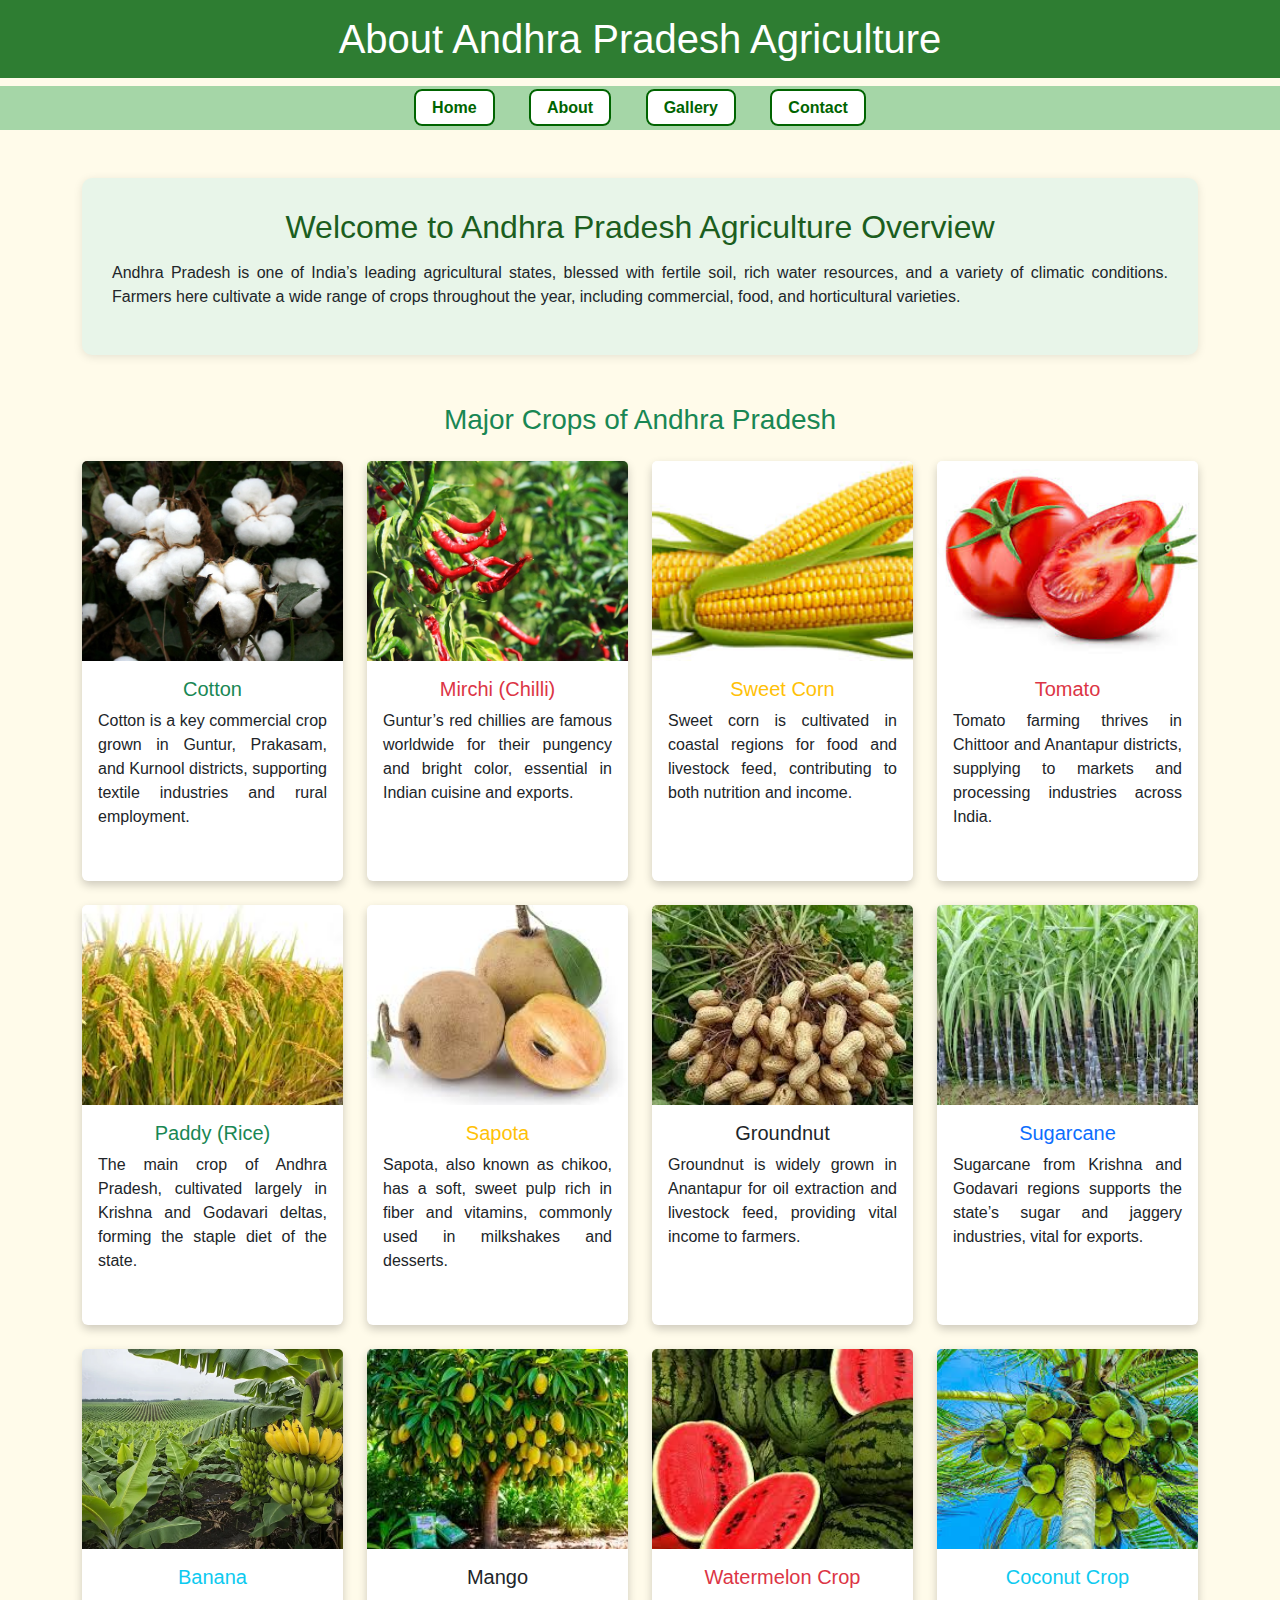
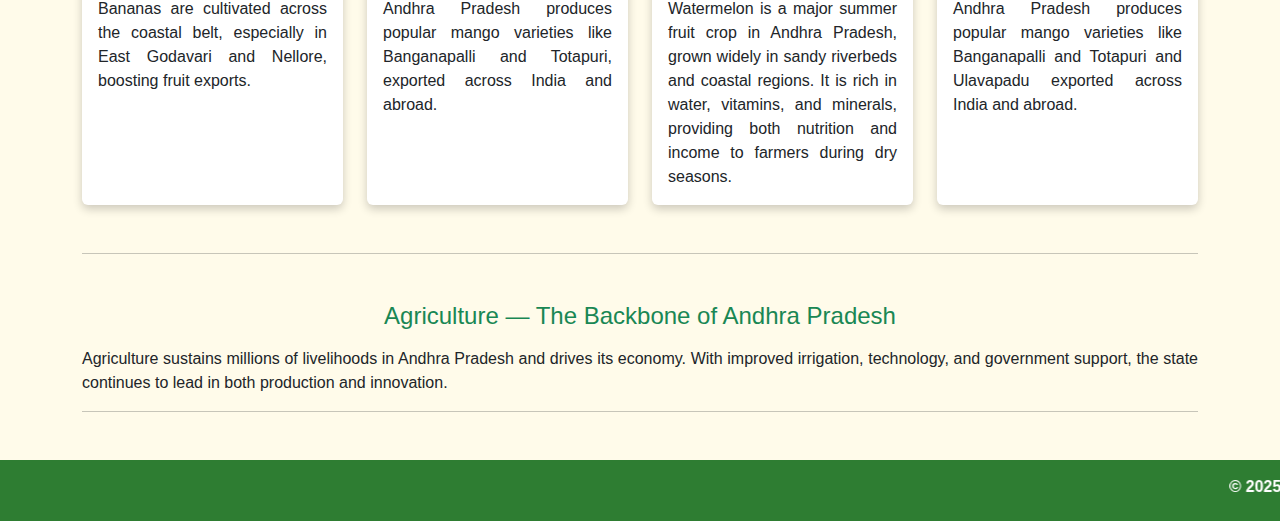
<file: about.html>
<!DOCTYPE html>
<html lang="en">

<head>
  <meta charset="UTF-8">
  <meta name="viewport" content="width=device-width, initial-scale=1.0">
  <title>About - Major Crops in Andhra Pradesh</title>

  <!-- Bootstrap CSS -->
  <link href="https://cdn.jsdelivr.net/npm/bootstrap@5.3.8/dist/css/bootstrap.min.css" rel="stylesheet">

  <style>
    body {
      background-color: #fffbea;
      font-family: "Segoe UI", sans-serif;
    }

    header h1 {
      background-color: #2e7d32;
      color: white;
      text-align: center;
      padding: 15px 0;
      margin: top;
    }

    nav {
      background-color: #a5d6a7;
      text-align: center;
      padding: 10px 0;
    }

    nav ul {
      list-style: none;
      margin: 0;
      padding: 0;
    }

    nav ul li {
      display: inline-block;
      margin: 0 15px;
    }

    nav ul li a {
      color: darkgreen;
      background-color: white;
      padding: 8px 16px;
      border-radius: 8px;
      text-decoration: none;
      font-weight: bold;
      border: 2px solid darkgreen;
      transition: all 0.3s ease;
    }

    nav ul li a:hover {
      background-color: darkgreen;
      color: white;
      transform: scale(1.1);
    }

    .intro {
      background-color: #e8f5e9;
      padding: 30px;
      border-radius: 10px;
      margin-top: 20px;
      text-align: center;
      box-shadow: 0 2px 10px rgba(0, 0, 0, 0.1);
    }

    .intro h2 {
      color: #1b5e20;
      margin-bottom: 15px;
    }

    .card {
      border: none;
      box-shadow: 0 4px 10px rgba(0, 0, 0, 0.2);
      transition: 0.3s ease;
      height: 100%;
    }

    .card:hover {
      transform: translateY(-6px);
      box-shadow: 0 8px 18px rgba(0, 0, 0, 0.3);
    }

    .card-img-top {
      height: 200px;
      object-fit: cover;
    }

    .card-body {
      min-height: 220px;
    }

    footer {
      background-color: #2e7d32;
      color: white;
      text-align: center;
      padding: 15px 0;
      margin-top: 40px;
      font-weight: bold;
    }
  </style>
</head>

<body>

  <header>
    <h1>About Andhra Pradesh Agriculture</h1>
    <nav>
      <ul>
        <li><a href="home.html">Home</a></li>
        <li><a href="about.html">About</a></li>
        <li><a href="gallery.html">Gallery</a></li>
        <li><a href="contact.html">Contact</a></li>
      </ul>
    </nav>
  </header>

  <main class="container my-5">

    <!-- Intro Section -->
    <section class="intro">
      <h2>Welcome to Andhra Pradesh Agriculture Overview</h2>
      <p class="text" style="text-align: justify;">
        Andhra Pradesh is one of India’s leading agricultural states, blessed with fertile soil, rich water resources,
        and a variety of climatic conditions. Farmers here cultivate a wide range of crops throughout the year,
        including commercial, food, and horticultural varieties.
      </p>
    </section>

    <h3 class="text-center text-success mt-5 mb-4">Major Crops of Andhra Pradesh</h3>

    <!-- Crop Cards Grid -->
    <div class="row g-4">

      <!-- Cotton -->
      <div class="col-md-6 col-lg-3">
        <div class="card">
          <img src="images/c1.jpg" class="card-img-top" alt="Cotton">
          <div class="card-body">
            <h5 class="card-title text-center text-success">Cotton</h5>
            <p class="card-text" style="text-align: justify;">Cotton is a key commercial crop grown in Guntur, Prakasam,
              and Kurnool districts,
              supporting textile industries and rural employment.</p>
          </div>
        </div>
      </div>

      <!-- Chilli -->
      <div class="col-md-6 col-lg-3">
        <div class="card">
          <img src="images/m1.jpg" class="card-img-top" alt="Chilli">
          <div class="card-body">
            <h5 class="card-title text-center text-danger">Mirchi (Chilli)</h5>
            <p class="card-text" style="text-align: justify;">Guntur’s red chillies are famous worldwide for their
              pungency and bright color, essential in Indian cuisine and exports.</p>
          </div>
        </div>
      </div>

      <!-- Sweet Corn -->
      <div class="col-md-6 col-lg-3">
        <div class="card">
          <img src="images/sweetcon.jpg" class="card-img-top" alt="Sweet Corn">
          <div class="card-body">
            <h5 class="card-title text-center text-warning">Sweet Corn</h5>
            <p class="card-text" style="text-align: justify;">Sweet corn is cultivated in coastal regions for food and
              livestock feed, contributing to both nutrition and income.</p>
          </div>
        </div>
      </div>

      <!-- Tomato -->
      <div class="col-md-6 col-lg-3">
        <div class="card">
          <img src="images/t1.jpg" class="card-img-top" alt="Tomato">
          <div class="card-body">
            <h5 class="card-title text-center text-danger">Tomato</h5>
            <p class="card-text" style="text-align: justify;">Tomato farming thrives in Chittoor and Anantapur
              districts, supplying to markets and processing industries across India.</p>
          </div>
        </div>
      </div>

      <!-- Paddy -->
      <div class="col-md-6 col-lg-3">
        <div class="card">
          <img src="images/vari2.jpg" class="card-img-top" alt="Paddy">
          <div class="card-body">
            <h5 class="card-title text-center text-success">Paddy (Rice)</h5>
            <p class="card-text" style="text-align: justify;">The main crop of Andhra Pradesh, cultivated largely in
              Krishna and Godavari deltas, forming the staple diet of the state.</p>
          </div>
        </div>
      </div>

      <!-- Sapota -->
      <div class="col-md-6 col-lg-3">
        <div class="card">
          <img src="images/sapota.jpg" class="card-img-top" alt="Sapota">
          <div class="card-body">
            <h5 class="card-title text-center text-warning">Sapota</h5>
            <p class="card-text" style="text-align: justify;">Sapota, also known as chikoo, has a soft, sweet pulp rich
              in fiber and vitamins, commonly used in milkshakes and desserts.</p>
          </div>
        </div>
      </div>

      <!-- Groundnut -->
      <div class="col-md-6 col-lg-3">
        <div class="card">
          <img src="images/groundnuts.jpg" class="card-img-top" alt="Groundnut">
          <div class="card-body">
            <h5 class="card-title text-center text-brown">Groundnut</h5>
            <p class="card-text" style="text-align: justify;">Groundnut is widely grown in Anantapur for oil extraction
              and livestock feed, providing vital income to farmers.</p>
          </div>
        </div>
      </div>

      <!-- Sugarcane -->
      <div class="col-md-6 col-lg-3">
        <div class="card">
          <img src="images/sugarcane.jpg" class="card-img-top" alt="Sugarcane">
          <div class="card-body">
            <h5 class="card-title text-center text-primary">Sugarcane</h5>
            <p class="card-text" style="text-align: justify;">Sugarcane from Krishna and Godavari regions supports the
              state’s sugar and jaggery industries, vital for exports.</p>
          </div>
        </div>
      </div>

      <!-- Banana -->
      <div class="col-md-6 col-lg-3">
        <div class="card">
          <img src="images/b1.webp" class="card-img-top" alt="Banana">
          <div class="card-body">
            <h5 class="card-title text-center text-info">Banana</h5>
            <p class="card-text" style="text-align: justify;">Bananas are cultivated across the coastal belt, especially
              in East Godavari and Nellore, boosting fruit exports.</p>
          </div>
        </div>
      </div>

      <!-- Mango -->
      <div class="col-md-6 col-lg-3">
        <div class="card">
          <img src="images/mango.jpg" class="card-img-top" alt="Mango">
          <div class="card-body">
            <h5 class="card-title text-center text-dark">Mango</h5>
            <p class="card-text" style="text-align: justify;">Andhra Pradesh produces popular mango varieties like
              Banganapalli and Totapuri, exported across India and abroad.</p>
          </div>
        </div>
      </div>
      <div class="col-md-6 col-lg-3">
        <div class="card">
          <img src="images/water1.jpg" class="card-img-top" alt="Watermelon">
          <div class="card-body">
            <h5 class="card-title text-center text-danger">Watermelon Crop</h5>
            <p class="card-text" style="text-align: justify;">Watermelon is a major summer fruit crop in Andhra Pradesh,
              grown widely in sandy riverbeds and coastal regions.
              It is rich in water, vitamins, and minerals, providing both nutrition and income to farmers during dry
              seasons.
          </div>
        </div>
      </div>
      <div class="col-md-6 col-lg-3">
        <div class="card">
          <img src="images/co1.jpg" class="card-img-top" alt="Coconut">
          <div class="card-body">
            <h5 class="card-title text-center text-info">Coconut Crop</h5>
            <p class="card-text" style="text-align: justify;">Andhra Pradesh produces popular mango varieties like
              Banganapalli and Totapuri and Ulavapadu  exported across India and abroad.</p>
          </div>
        </div>
      </div>
    </div>
    <hr class="my-5">
    <section>
      <h4 class="text-center text-success mb-3">Agriculture — The Backbone of Andhra Pradesh</h4>
      <p class="text" style="text-align: justify;">
        Agriculture sustains millions of livelihoods in Andhra Pradesh and drives its economy. With improved irrigation,
        technology, and government support, the state continues to lead in both production and innovation.
      </p>
      <hr>
    </section>

  </main>

  <footer>
    <marquee>© 2025 Ghana Web Project. All Rights Reserved @GHANA</marquee>
  </footer>

</body>

</html>
</file>
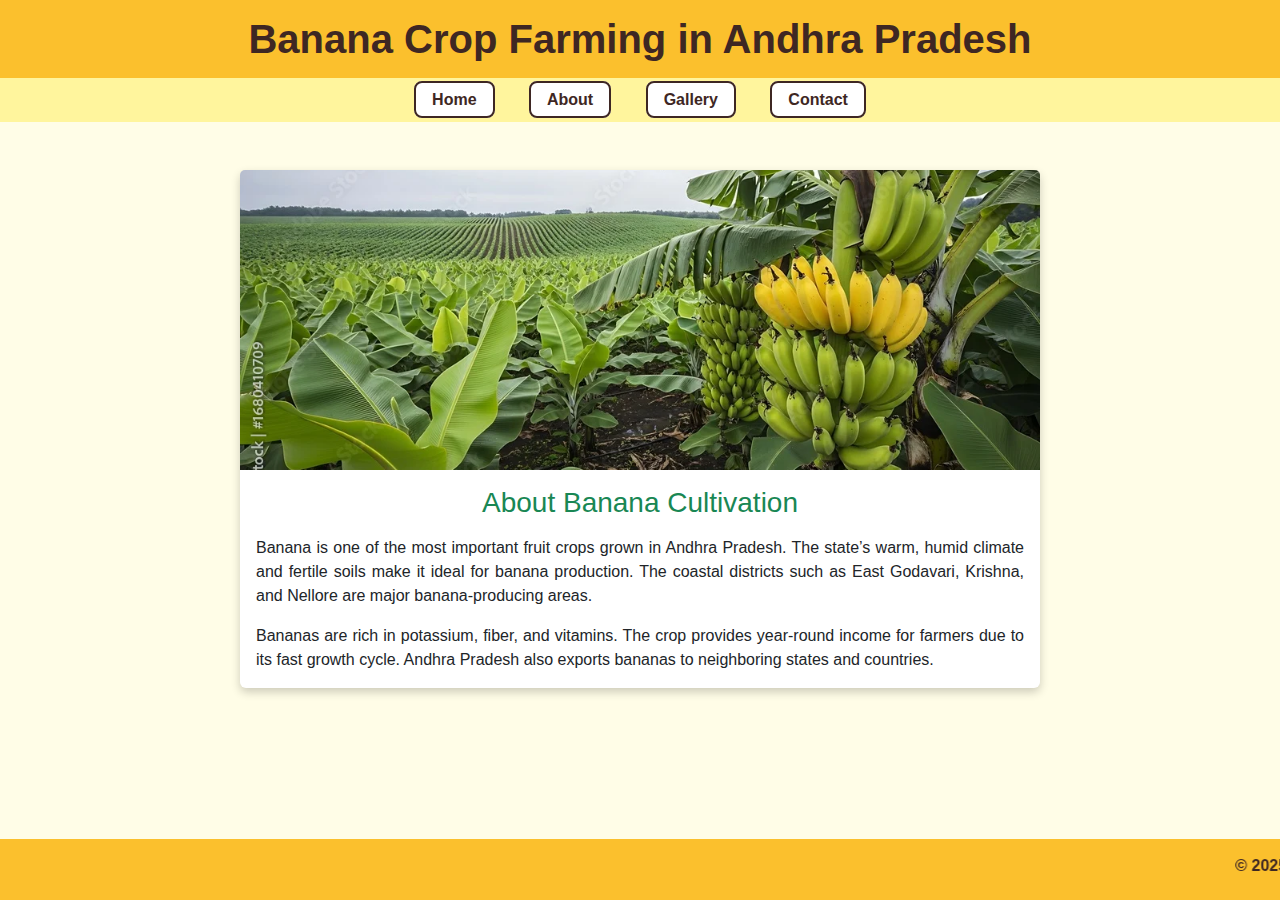
<file: banana.html>
<!DOCTYPE html>
<html lang="en">

<head>
  <meta charset="UTF-8">
  <meta name="viewport" content="width=device-width, initial-scale=1.0">
  <title>Banana Crop - Andhra Pradesh Agriculture</title>

  <!-- Bootstrap CSS -->
  <link href="https://cdn.jsdelivr.net/npm/bootstrap@5.3.8/dist/css/bootstrap.min.css" rel="stylesheet">

  <style>
    body {
      background-color: #fffde7;
      font-family: "Segoe UI", sans-serif;
      display: flex;
      flex-direction: column;
      min-height: 100vh;
    }

    header h1 {
      background-color: #fbc02d;
      color: #3e2723;
      text-align: center;
      padding: 15px 0;
      margin: 0;
      font-weight: bold;
    }

    nav {
      background-color: #fff59d;
      text-align: center;
      padding: 10px 0;
    }

    nav ul {
      list-style: none;
      margin: 0;
      padding: 0;
    }

    nav ul li {
      display: inline-block;
      margin: 0 15px;
    }

    nav ul li a {
      color: #3e2723;
      background-color: white;
      padding: 8px 16px;
      border-radius: 8px;
      text-decoration: none;
      font-weight: bold;
      transition: all 0.3s ease;
      border: 2px solid #3e2723;
    }

    nav ul li a:hover {
      background-color: #3e2723;
      color: white;
      transform: scale(1.1);
    }

    .card {
      border: none;
      box-shadow: 0 4px 10px rgba(0, 0, 0, 0.2);
      transition: 0.3s ease;
    }

    .card:hover {
      transform: translateY(-6px);
    }

    .card img {
      height: 300px;
      object-fit: cover;
    }

    footer {
      background-color: #fbc02d;
      color: #3e2723;
      text-align: center;
      padding: 15px 0;
      margin-top: auto;
      font-weight: bold;
    }
  </style>
</head>

<body>

  <header>
    <h1>Banana Crop Farming in Andhra Pradesh</h1>
    <nav>
      <ul>
        <li><a href="home.html">Home</a></li>
        <li><a href="about.html">About</a></li>
        <li><a href="gallery.html">Gallery</a></li>
        <li><a href="contact.html">Contact</a></li>
      </ul>
    </nav>
  </header>

  <main class="container my-5">
    <div class="card mx-auto" style="max-width: 800px;">
      <img src="images/b1.webp" class="card-img-top" alt="Banana Crop">
      <div class="card-body">
        <h3 class="text-center text-success mb-3">About Banana Cultivation</h3>
        <p class="card-text" style="text-align: justify;">
          Banana is one of the most important fruit crops grown in Andhra Pradesh. The state’s warm, humid climate and
          fertile soils make it ideal for banana production. The coastal districts such as East Godavari, Krishna, and
          Nellore are major banana-producing areas.
        </p>
        <p class="card-text" style="text-align: justify;">
          Bananas are rich in potassium, fiber, and vitamins. The crop provides year-round income for farmers due to its
          fast growth cycle. Andhra Pradesh also exports bananas to neighboring states and countries.
        </p>
      </div>
    </div>
  </main>

  <footer>
    <marquee>© 2025 Ghana Web Project. All rights reserved @GHANA</marquee>
  </footer>

</body>

</html>
</file>
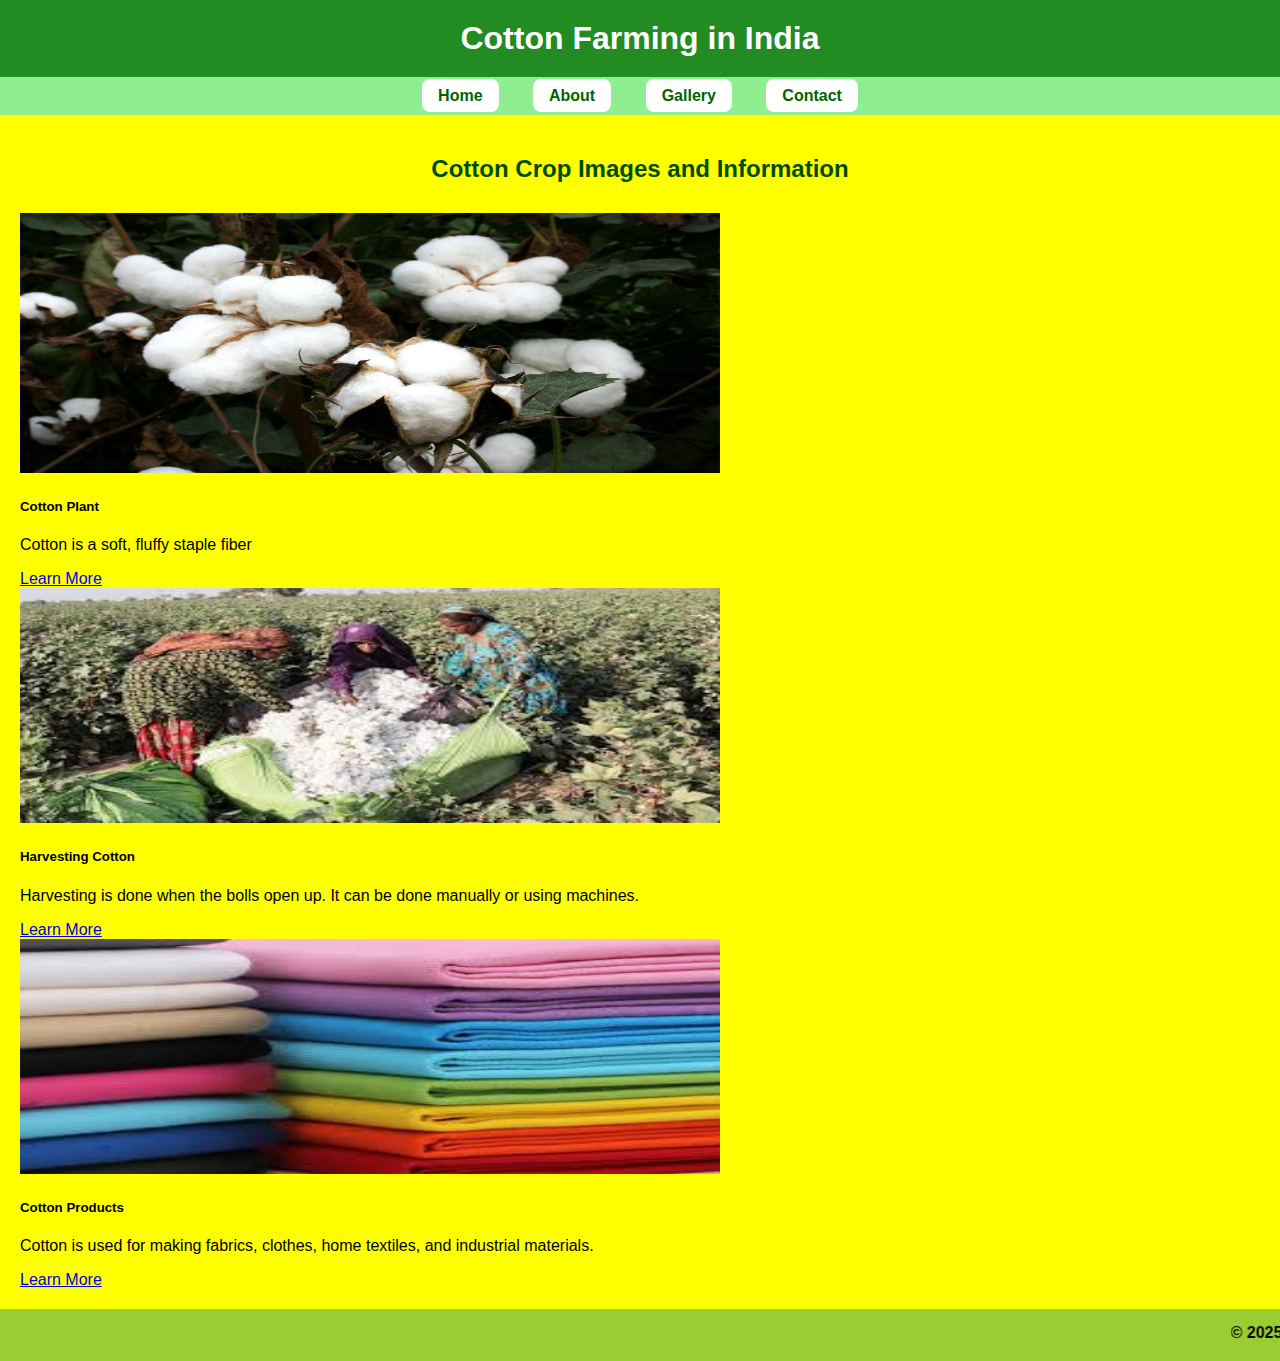
<file: cotton.html>
<!DOCTYPE html>
<html lang="en">

<head>
  <meta charset="UTF-8">
  <meta name="viewport" content="width=device-width, initial-scale=1.0">
  <title>Cotton Farming</title>

  <!-- Bootstrap CSS -->
  <link href="https://cdn.jsdelivr.net/npm/bootstrap@5.3.8/dist/css/bootstrap.min.css" rel="stylesheet"
    integrity="sha384-sRIl4kxILFvY47J16cr9ZwB07vP4J8+LH7qKQnuqkuIAvNWLzeN8tE5YBujZqJLB" crossorigin="anonymous">

  <style>
    html,
    body {
      height: 100%;
      margin: 0;
      padding: 0;
      font-family: Arial, sans-serif;
      background-color: #e6ffe6;
      display: flex;
      flex-direction: column;
    }

    header h1 {
      background-color: #228B22;
      color: white;
      text-align: center;
      padding: 20px 0;
      margin: 0;
    }

    nav {
      background-color: #90EE90;
      text-align: center;
      padding: 10px 0;
      gap: 5px;
    }

    nav ul {
      list-style: none;
      margin: 0;
      padding: 0;
    }

    nav ul li {
      display: inline-block;
      margin: 0 15px;
    }

    nav ul li a {
      color: darkgreen;
      background-color: white;
      padding: 8px 16px;
      border-radius: 8px;
      text-decoration: none;
      font-weight: bold;
      transition: 0.3s;
    }
     @media screen and (max-width: 600px) {
      h1 {
        font-size: 1.5rem;
        padding: 5px;
      }}

    nav ul li a:hover {
      background-color: darkgreen;
      color: white;
    }

    main {
      flex: 1;
      padding: 40px 20px;
    }

    h2 {
      text-align: center;
      color: #004d00;
      margin-bottom: 30px;
    }

    main {
      background-color: yellow;
      flex: 1;
      padding: 20px;
    }

    footer {
      background-color: yellowgreen;
      color: black;
      text-align: center;
      padding: 15px 0;
      font-weight: bold;
      margin-top: auto;
    }
  </style>
</head>

<body>

  <header>
    <h1>Cotton Farming in India</h1>
    <nav>
      <ul>
        <li><a href="home.html">Home</a></li>
        <li><a href="about.html">About</a></li>
        <li><a href="gallery.html">Gallery</a></li>
        <li><a href="contact.html">Contact</a></li>
      </ul>
    </nav>
  </header>

  <main class="container">
    <h2>Cotton Crop Images and Information</h2>

    <div class="row g-4">
      <!-- Cotton Plant -->
      <div class="col-md-4">
        <div class="card shadow-sm">
          <img src="images/c1.jpg" class="card-img-top" width="700" height="260" alt="Cotton Plant">
          <div class="card-body text-center">
            <h5 class="card-title">Cotton Plant</h5>
            <p class="card-text"style="text-align: justify;">Cotton is a soft, fluffy staple fiber</p>
            <a href="https://en.wikipedia.org/wiki/Cotton" class="btn btn-success" target="_blank">Learn More</a>
          </div>
        </div>
      </div>

      <!-- Cotton Harvest -->
      <div class="col-md-4">
        <div class="card shadow-sm">
          <img src="images/ch.jpg" class="card-img-top" width="700" height="235" alt="Cotton Harvesting">
          <div class="card-body text-center">
            <h5 class="card-title">Harvesting Cotton</h5>
            <p class="card-text" style="text-align: justify;">
              Harvesting is done when the bolls open up. It can be done manually or using machines.
            </p>
            <a href="https://agricoop.gov.in/" class="btn btn-success" target="_blank">Learn More</a>
          </div>
        </div>
      </div>

      <!--Cotton Products--> 
      <div class="col-md-4">
        <div class="card shadow-sm">
          <img src="images/clo.jpg" class="card-img-top" width="700" height="235" alt="Cotton Products">
          <div class="card-body text-center">
            <h5 class="card-title">Cotton Products</h5>
            <p class="card-text"style="text-align: justify;">Cotton is used for making fabrics, clothes, home textiles, and industrial materials.
            </p>
            <a href="https://www.textilevaluechain.in/" class="btn btn-success" target="_blank">Learn More</a>
          </div>
        </div>
      </div>
    </div>
  </main>
  <footer>
    <marquee>© 2025 Ghana Web Project. All rights reserved @GHANA</marquee>
  </footer>  
</body>
</html>
</file>
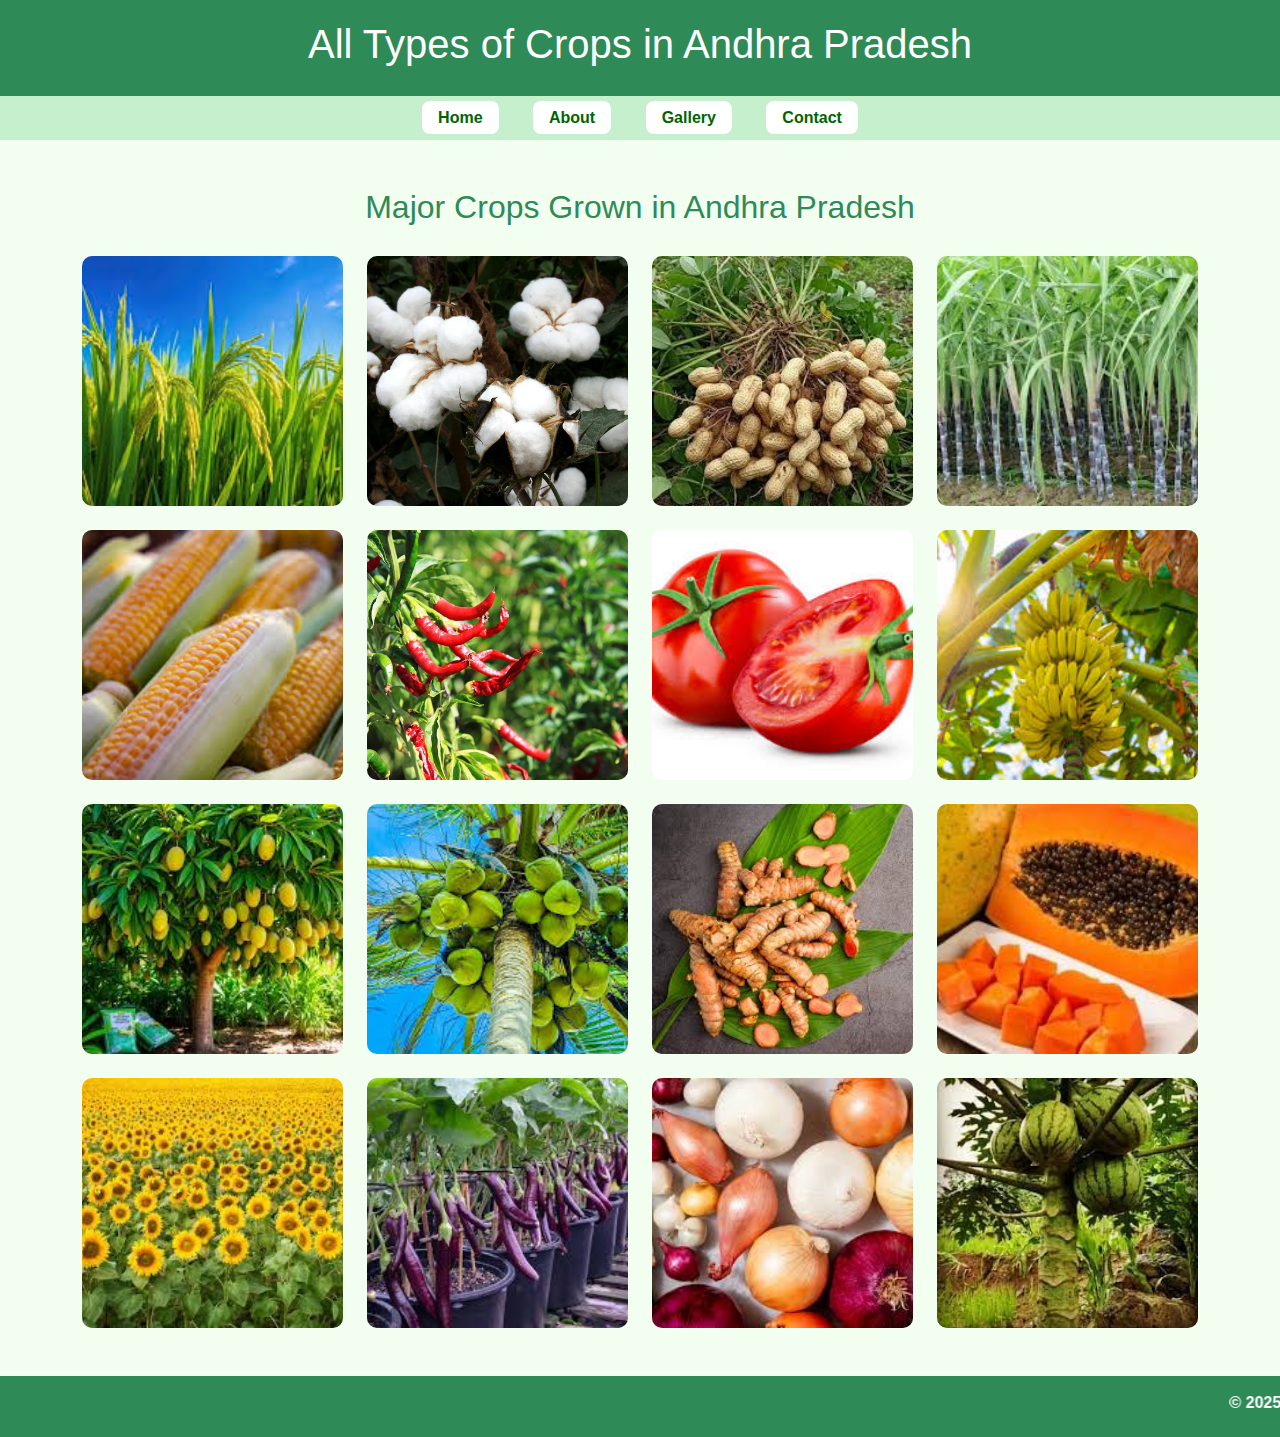
<file: gallery.html>
<!DOCTYPE html>
<html lang="en">

<head>
  <meta charset="UTF-8">
  <meta name="viewport" content="width=device-width, initial-scale=1.0">
  <title>All Crops in Andhra Pradesh</title>

  <!-- Bootstrap CSS -->
  <link href="https://cdn.jsdelivr.net/npm/bootstrap@5.3.8/dist/css/bootstrap.min.css" rel="stylesheet">

  <style>
    body {
      background-color: #f2fff0;
      font-family: Arial, sans-serif;
    }

    header {
      background-color: #2e8b57;
      color: white;
      text-align: center;
      padding: 20px 0;
    }

    nav {
      background-color: #c6efce;
      text-align: center;
      padding: 10px 0;
    }

    nav ul {
      list-style: none;
      margin: 0;
      padding: 0;
    }

    nav ul li {
      display: inline-block;
      margin: 0 15px;
    }

    nav ul li a {
      color: #006400;
      background-color: white;
      padding: 8px 16px;
      border-radius: 8px;
      text-decoration: none;
      font-weight: bold;
      transition: 0.3s;
    }

    nav ul li a:hover {
      background-color: #006400;
      color: white;
      transform: scale(1.1);
    }

    .gallery img {
      width: 100%;
      height: 250px;
      object-fit: cover;
      border-radius: 10px;
      transition: transform 0.4s ease, box-shadow 0.4s ease;
    }

    .gallery img:hover {
      transform: scale(1.05);
      box-shadow: 0 5px 20px rgba(0, 0, 0, 0.3);
    }

    footer {
      background-color: #2e8b57;
      color: white;
      text-align: center;
      padding: 15px 0;
      margin-top: 40px;
      font-weight: bold;
    }

    h2 {
      text-align: center;
      color: #2e8b57;
      margin-bottom: 30px;
    }
  </style>
</head>

<body>

  <header>
    <h1>All Types of Crops in Andhra Pradesh</h1>
  </header>

  <nav>
    <ul>
      <li><a href="home.html">Home</a></li>
      <li><a href="about.html">About</a></li>
      <li><a href="gallery.html">Gallery</a></li>
      <li><a href="contact.html">Contact</a></li>
    </ul>
  </nav>

  <main class="container my-5">
    <h2>Major Crops Grown in Andhra Pradesh</h2>

    <div class="row gallery g-4">
      <!-- Paddy -->
      <div class="col-md-3 col-sm-6"><img src="images/vari.jpg" alt="vari"></div>

      <!-- Cotton -->
      <div class="col-md-3 col-sm-6"><img src="images/c1.jpg" alt="cotton"></div>

      <!-- Groundnut -->
      <div class="col-md-3 col-sm-6"><img src="images/groundnuts.jpg" alt="Groundnut"></div>

      <!-- Sugarcane -->
      <div class="col-md-3 col-sm-6"><img src="images/sugarcane.jpg" alt="Sugarcane"></div>

      <!-- Maize / Sweetcorn -->
      <div class="col-md-3 col-sm-6"><img src="images/p9.jpg" alt="Maize"></div>

      <!-- Chilli -->
      <div class="col-md-3 col-sm-6"><img src="images/m1.jpg" alt="Chilli"></div>

      <!-- Tomato -->
      <div class="col-md-3 col-sm-6"><img src="images/t1.jpg" alt="Tomato"></div>

      <!-- Banana -->
      <div class="col-md-3 col-sm-6"><img src="images/b1.jpg" alt="Banana"></div>

      <!-- Mango -->
      <div class="col-md-3 col-sm-6"><img src="images/mango.jpg" alt="Mango"></div>

      <!-- Coconut -->
      <div class="col-md-3 col-sm-6"><img src="images/co1.jpg" alt="Coconut"></div>

      <!-- Turmeric -->
      <div class="col-md-3 col-sm-6"><img src="images/tumeric.jpg" alt="Turmeric"></div>

      <!-- Papaya -->
      <div class="col-md-3 col-sm-6"><img src="images/papaya.jpg" alt="Papaya"></div>

      <!-- Sunflower -->
      <div class="col-md-3 col-sm-6"><img src="images/sun.jpg" alt="Sunflower"></div>

      <!-- Brinjal -->
      <div class="col-md-3 col-sm-6"><img src="images/brinjel.jpg" alt="Brinjal"></div>

      <!-- Onion -->
      <div class="col-md-3 col-sm-6"><img src="images/onion.jpg" alt="Onion"></div>

      <!-- Watermelon -->
      <div class="col-md-3 col-sm-6"><img src="images/water.jpg" alt="Watermelon"></div>
    </div>
  </main>

  <footer>
    <marquee>© 2025 Ghana Web Project. All rights reserved @GHANA</marquee>
  </footer>
</body>
</html>
</file>
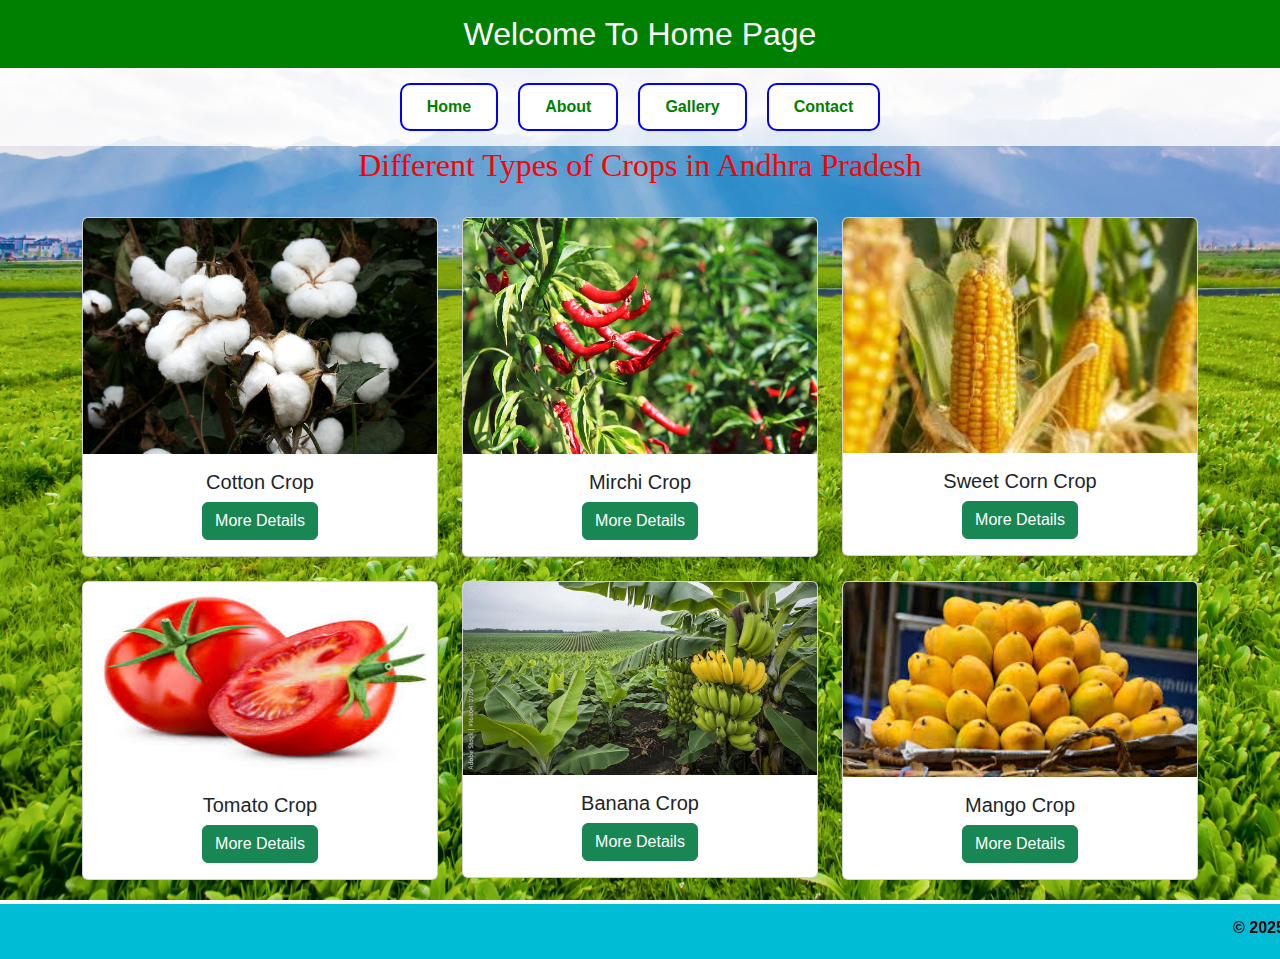
<file: home.html>
<!DOCTYPE html>
<html lang="en">

<head>
  <meta charset="UTF-8">
  <meta name="viewport" content="width=device-width, initial-scale=1.0">
  <title>Home - Andhra Pradesh Crops</title>

  <!-- Bootstrap CSS -->
  <link href="https://cdn.jsdelivr.net/npm/bootstrap@5.3.8/dist/css/bootstrap.min.css" rel="stylesheet">
  <link rel="stylesheet" href="mystyle2.css">

</head>

<body>
   <h1><center>Welcome To Home Page</center></h1>

  <!-- Navigation -->
  <nav>
   
    <ul>
      <li><a href="#">Home</a></li>
      <li><a href="about.html">About</a></li>
      <li><a href="gallery.html">Gallery</a></li>
      <li><a href="contact.html">Contact</a></li>
    </ul>
  </nav>

  <!-- Title -->
  <div class="text-center">
    <h2>Different Types of Crops in Andhra Pradesh</h2>
  </div>

  <!-- Crop Cards -->
  <div class="container my-4">
    <div class="row g-4">

      <!-- Cotton -->
      <div class="col-md-6 col-lg-4">
        <div class="card">
          <img src="images/c1.jpg" class="card-img-top" alt="Cotton Crop">
          <div class="card-body text-center">
            <h5 class="card-title">Cotton Crop</h5>
            <a href="cotton.html" class="btn btn-success">More Details</a>
          </div>
        </div>
      </div>

      <!-- Mirchi -->
      <div class="col-md-6 col-lg-4">
        <div class="card">
          <img src="images/m1.jpg" class="card-img-top" alt="Mirchi Crop">
          <div class="card-body text-center">
            <h5 class="card-title">Mirchi Crop</h5>
            <a href="mirchi.html" class="btn btn-success">More Details</a>
          </div>
        </div>
      </div>

      <!-- Sweet Corn -->
      <div class="col-md-6 col-lg-4">
        <div class="card">
          <img src="images/p5.jpg" class="card-img-top" width="700" height="235" alt="Sweet Corn Crop">
          <div class="card-body text-center">
            <h5 class="card-title">Sweet Corn Crop</h5>
            <a href="Sweet con.html" class="btn btn-success">More Details</a>
          </div>
        </div>
      </div>

      <!-- Tomato -->
      <div class="col-md-6 col-lg-4">
        <div class="card">
          <img src="images/t1.jpg" class="card-img-top" width="700" height="195" alt="Tomato Crop">
          <div class="card-body text-center">
            <h5 class="card-title">Tomato Crop</h5>
            <a href="tomato.html" class="btn btn-success">More Details</a>
          </div>
        </div>
      </div>

      <!-- Banana -->
      <div class="col-md-6 col-lg-4">
        <div class="card">
          <img src="images/b1.webp" class="card-img-top" alt="Banana Crop">
          <div class="card-body text-center">
            <h5 class="card-title">Banana Crop</h5>
            <a href="banana.html" class="btn btn-success">More Details</a>
          </div>
        </div>
      </div>

      <!-- Coconut -->
      <div class="col-md-6 col-lg-4">
        <div class="card">
          <img src="images/mango1.jpg" class="card-img-top"  width="700" height="195"alt="mango Crop">
          <div class="card-body text-center">
            <h5 class="card-title">Mango Crop</h5>
            <a href="mango.html" class="btn btn-success">More Details</a>
          </div>
        </div>
      </div>

    </div>
  </div>

  <!-- Footer -->
  <footer>
    <marquee>© 2025 Ghana Web Project. All rights reserved @GHANA</marquee>
  </footer>

</body>

</html>
</file>
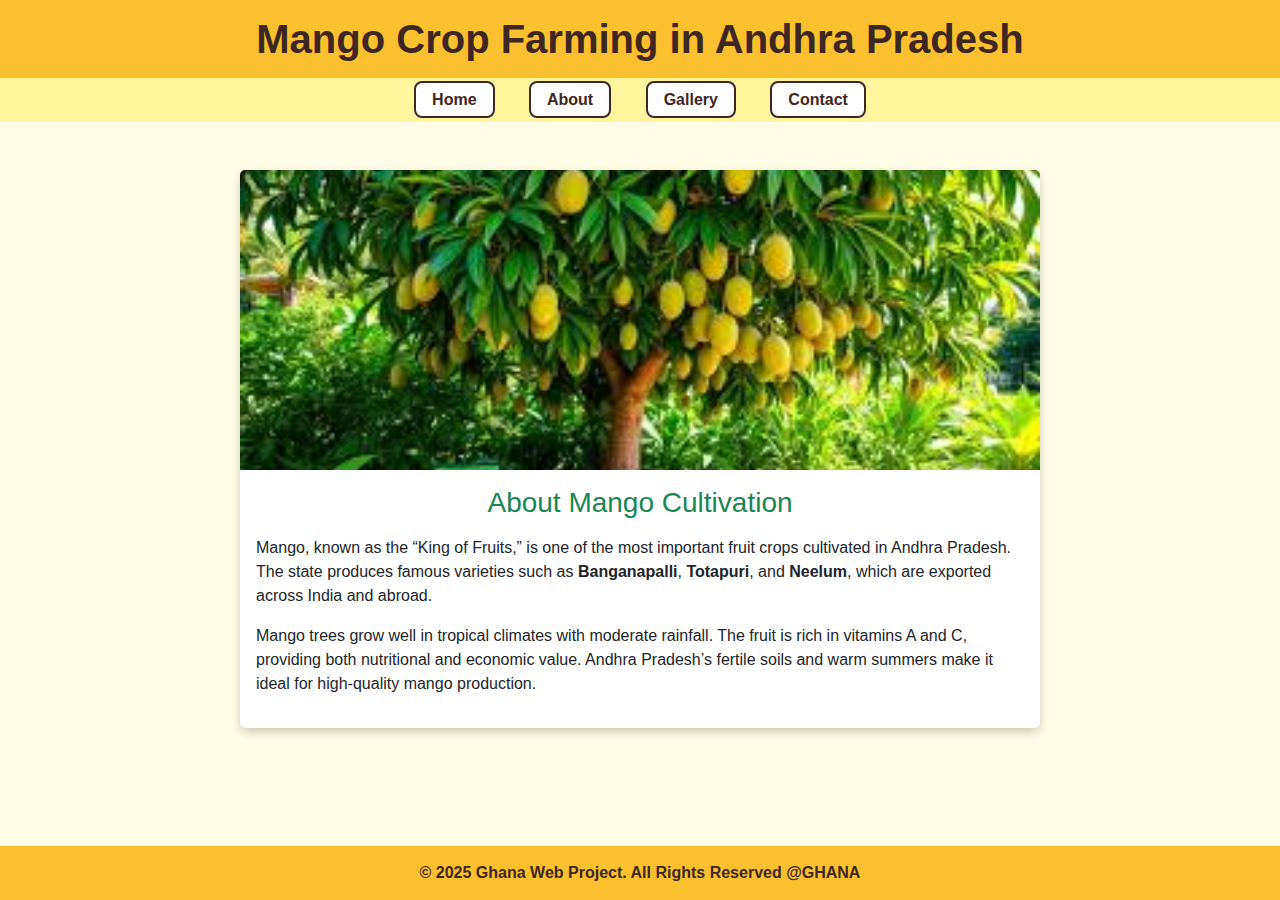
<file: mango.html>
<!DOCTYPE html>
<html lang="en">

<head>
  <meta charset="UTF-8">
  <meta name="viewport" content="width=device-width, initial-scale=1.0">
  <title>Banana Crop - Andhra Pradesh Agriculture</title>

  <!-- Bootstrap CSS -->
  <link href="https://cdn.jsdelivr.net/npm/bootstrap@5.3.8/dist/css/bootstrap.min.css" rel="stylesheet">

  <style>
    body {
      background-color: #fffde7;
      font-family: "Segoe UI", sans-serif;
      display: flex;
      flex-direction: column;
      min-height: 100vh;
    }

    header h1 {
      background-color: #fbc02d;
      color: #3e2723;
      text-align: center;
      padding: 15px 0;
      margin: 0;
      font-weight: bold;
    }

    nav {
      background-color: #fff59d;
      text-align: center;
      padding: 10px 0;
    }

    nav ul {
      list-style: none;
      margin: 0;
      padding: 0;
    }

    nav ul li {
      display: inline-block;
      margin: 0 15px;
    }

    nav ul li a {
      color: #3e2723;
      background-color: white;
      padding: 8px 16px;
      border-radius: 8px;
      text-decoration: none;
      font-weight: bold;
      transition: all 0.3s ease;
      border: 2px solid #3e2723;
    }

    nav ul li a:hover {
      background-color: #3e2723;
      color: white;
      transform: scale(1.1);
    }

    .card {
      border: none;
      box-shadow: 0 4px 10px rgba(0, 0, 0, 0.2);
      transition: 0.3s ease;
    }

    .card:hover {
      transform: translateY(-6px);
    }

    .card img {
      height: 300px;
      object-fit: cover;
    }

    footer {
      background-color: #fbc02d;
      color: #3e2723;
      text-align: center;
      padding: 15px 0;
      margin-top: auto;
      font-weight: bold;
    }
  </style>
</head>

<body>

  <header>
    <h1>Mango Crop Farming in Andhra Pradesh</h1>
    <nav>
      <ul>
        <li><a href="home.html">Home</a></li>
        <li><a href="about.html">About</a></li>
        <li><a href="gallery.html">Gallery</a></li>
        <li><a href="contact.html">Contact</a></li>
      </ul>
    </nav>
  </header>

  <main class="container my-5">
    <div class="card mx-auto" style="max-width: 800px;">
      <img src="images/mango.jpg" class="card-img-top" alt="Banana Crop">
      <div class="card-body">
        <h3 class="text-center text-success mb-3">About Mango Cultivation</h3>
        <p>
          Mango, known as the “King of Fruits,” is one of the most important fruit crops cultivated in Andhra Pradesh.
          The state produces famous varieties such as <strong>Banganapalli</strong>, <strong>Totapuri</strong>, and
          <strong>Neelum</strong>, which are exported across India and abroad.
        </p>
        <p>
          Mango trees grow well in tropical climates with moderate rainfall. The fruit is rich in vitamins A and C,
          providing both nutritional and economic value. Andhra Pradesh’s fertile soils and warm summers make it ideal
          for high-quality mango production.
        </p>

        
      </div>
    </div>
  </main>

  <footer>
    © 2025 Ghana Web Project. All Rights Reserved @GHANA
  </footer>

</body>

</html>
</file>
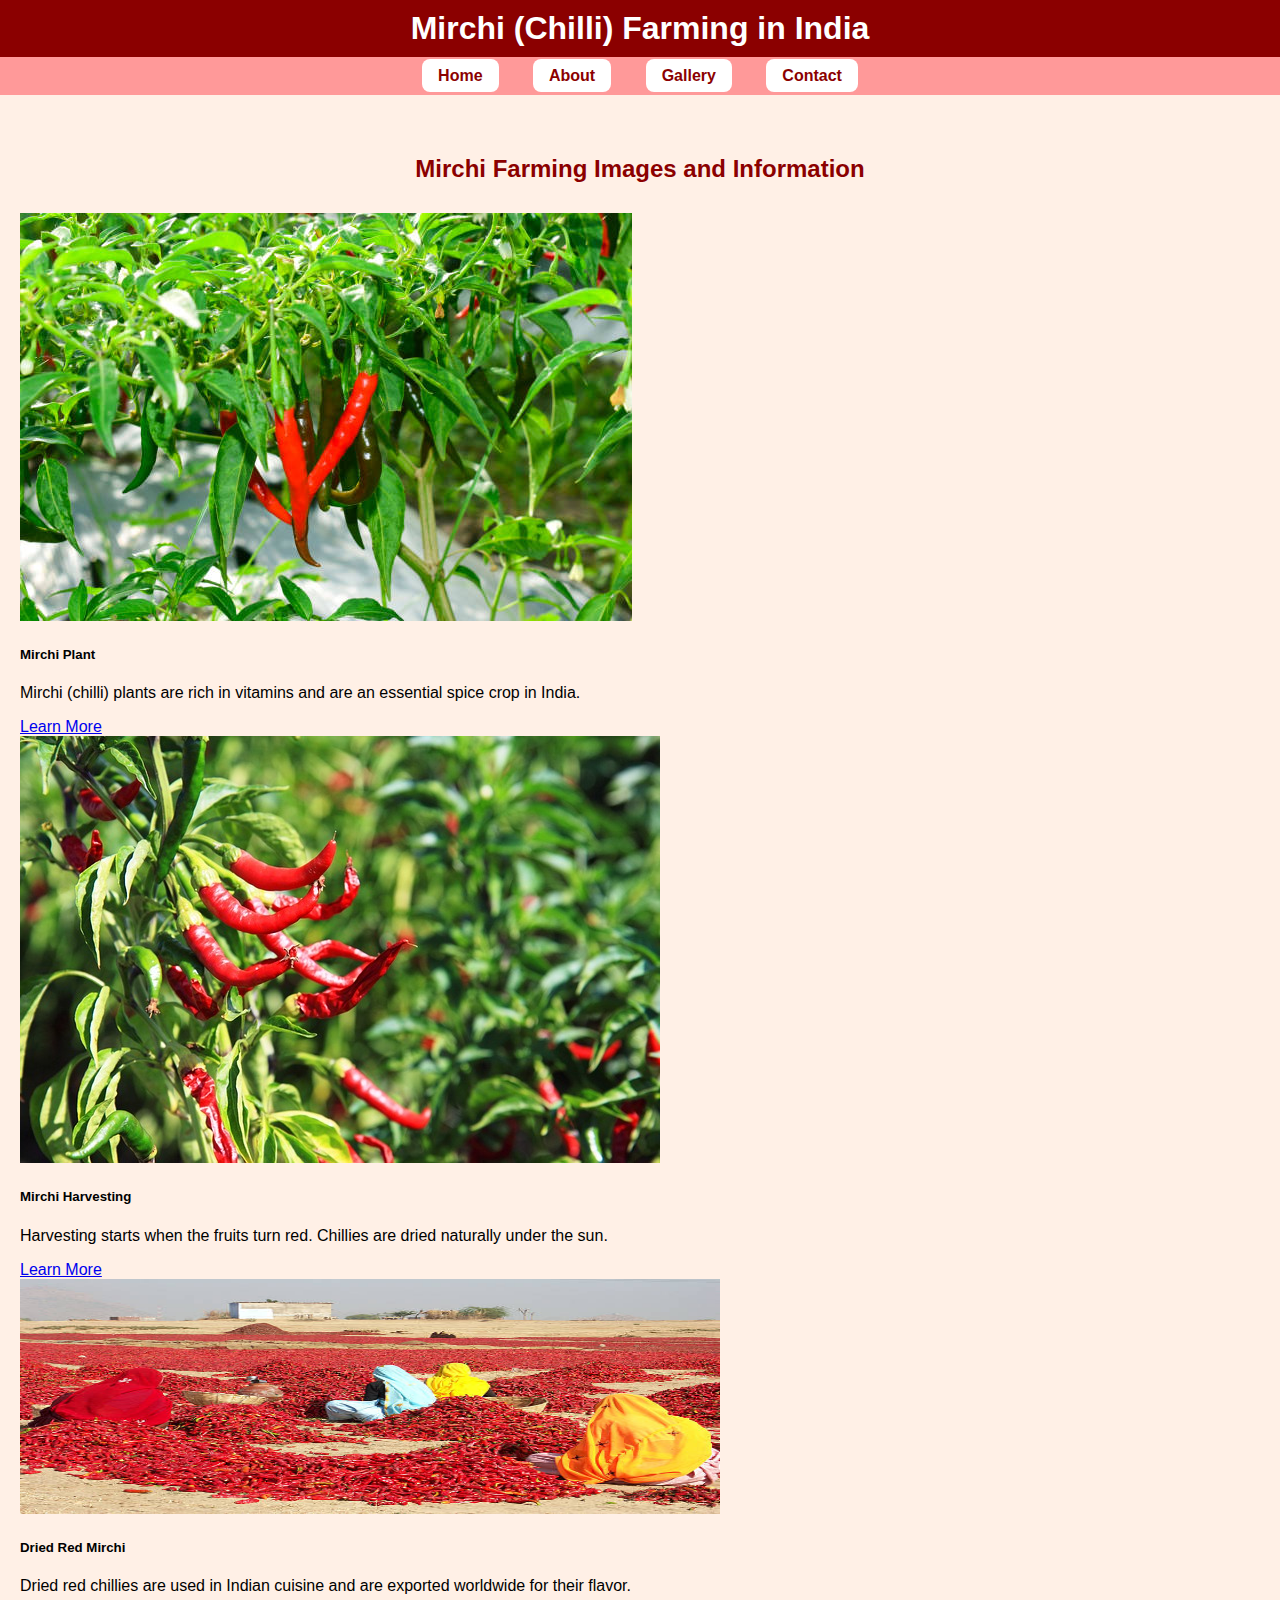
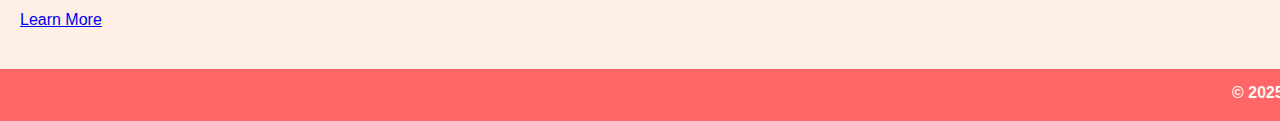
<file: mirchi.html>
<!DOCTYPE html>
<html lang="en">

<head>
  <meta charset="UTF-8">
  <meta name="viewport" content="width=device-width, initial-scale=1.0">
  <title>Mirchi (Chilli) Farming</title>

  <!-- Bootstrap CSS -->
  <link href="https://cdn.jsdelivr.net/npm/bootstrap@5.3.8/dist/css/bootstrap.min.css" rel="stylesheet"
    integrity="sha384-sRIl4kxILFvY47J16cr9ZwB07vP4J8+LH7qKQnuqkuIAvNWLzeN8tE5YBujZqJLB" crossorigin="anonymous">

  <style>
    html,
    body {
      height: 100%;
      margin: 0;
      padding: 0;
      font-family: Arial, sans-serif;
      display: flex;
      flex-direction: column;
      background-color: #fff0e6;
    }

    header h1 {
      background-color: darkred;
      color: white;
      text-align: center;
      padding: 10px 0;
      margin: 0;
    }

    nav {
      background-color: #ff9999;
      text-align: center;
      padding: 10px 0;
    }

    nav ul {
      list-style: none;
      margin: 0;
      padding: 0;
    }

    nav ul li {
      display: inline-block;
      margin: 0 15px;
    }
    .card img {
      transition: transform 1s ease, opacity 1s ease;
    }

    .card img:hover {
      transform: scale(1.1);
      opacity: 0.9;
    }

    nav ul li a {
      color: darkred;
      background-color: white;
      padding: 8px 16px;
      border-radius: 8px;
      text-decoration: none;
      font-weight: bold;
      transition: 0.3s;
    }

    nav ul li a:hover {
      background-color: darkred;
      color: white;
    }

    main {
      flex: 1;
      padding: 40px 20px;
    }

    h2 {
      text-align: center;
      color: darkred;
      margin-bottom: 30px;
    }

    footer {
      background-color: #ff6666;
      color: rgb(255, 255, 255);
      text-align: center;
      padding: 15px 0;
      font-weight: bold;
      margin-top: auto;
    }
  </style>
</head>

<body>

  <header>
    <h1>Mirchi (Chilli) Farming in India</h1>
    <nav>
      <ul>
        <li><a href="home.html">Home</a></li>
        <li><a href="about.html">About</a></li>
        <li><a href="gallery.html">Gallery</a></li>
        <li><a href="contact.html">Contact</a></li>
      </ul>
    </nav>
  </header>

  <main class="container">
    <h2>Mirchi Farming Images and Information</h2>

    <div class="row g-4">
      <!-- Mirchi Plant -->
      <div class="col-md-4">
        <div class="card shadow-sm">
          <img src="images/m4.jpg" class="card-img-top" alt="Mirchi Plant">
          <div class="card-body text-center">
            <h5 class="card-title">Mirchi Plant</h5>
            <p class="card-text" style="text-align: justify;">Mirchi (chilli) plants are rich in vitamins and are an essential spice crop in India.</p>
            <a href="https://en.wikipedia.org/wiki/Chili_pepper" class="btn btn-danger" target="_blank">Learn More</a>
          </div>
        </div>
      </div>

      <!-- Mirchi Harvest -->
      <div class="col-md-4">
        <div class="card shadow-sm">
          <img src="images/m1.jpg" class="card-img-top" alt="Mirchi Harvesting">
          <div class="card-body text-center">
            <h5 class="card-title">Mirchi Harvesting</h5>
            <p class="card-text" style="text-align: justify;">Harvesting starts when the fruits turn red. Chillies are dried naturally under the sun.</p>
            <a href="https://agricoop.gov.in/" class="btn btn-danger" target="_blank">Learn More</a>
          </div>
        </div>
      </div>

      <!-- Dried Mirchi -->
      <div class="col-md-4">
        <div class="card shadow-sm">
          <img src="images/m5.jpg" class="card-img-top"  width="700" height="235"alt="Dried Mirchi">
          <div class="card-body text-center">
            <h5 class="card-title">Dried Red Mirchi</h5>
            <pclass="card-text" style="text-align: justify;">Dried red chillies are used in Indian cuisine and are exported worldwide for their flavor.</p>
            <a href="https://apeda.gov.in/" class="btn btn-danger" target="_blank">Learn More</a>
          </div>
        </div>
      </div>
    </div>
  </main>

  <footer>
    <marquee>© 2025 Ghana Web Project. All rights reserved @GHANA</marquee>
  </footer>
</body>
</html>
</file>
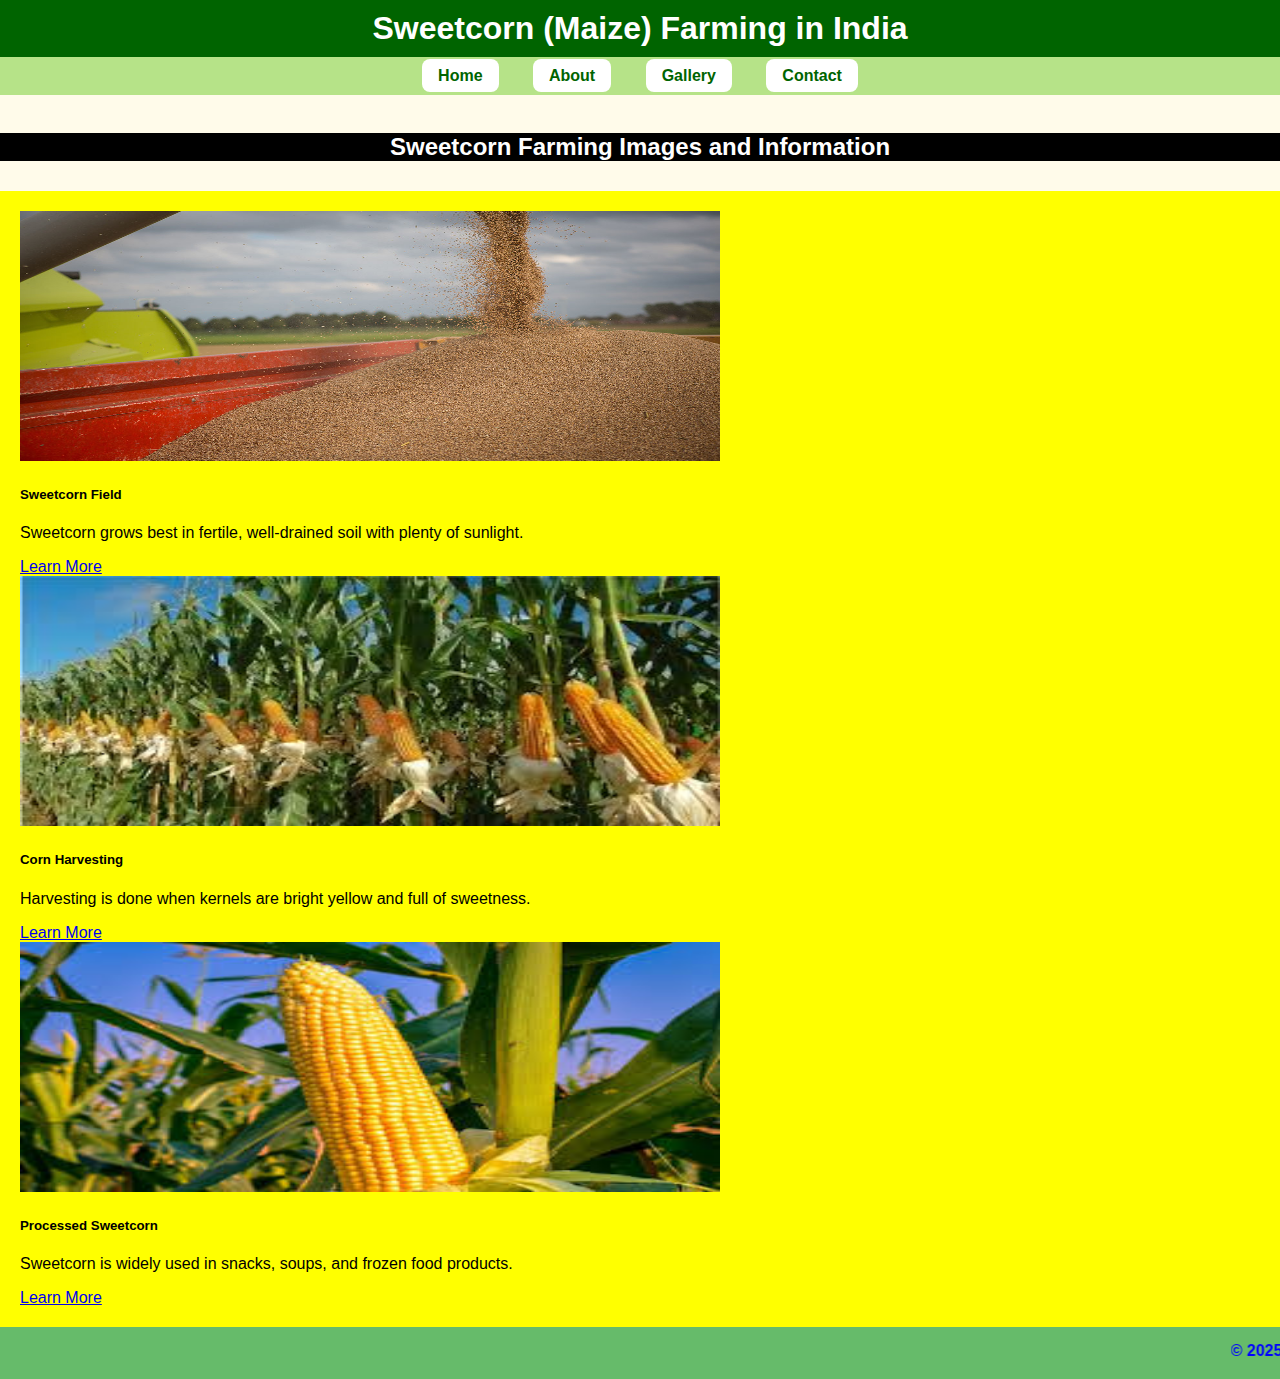
<file: Sweet con.html>
<!DOCTYPE html>
<html lang="en">

<head>
  <meta charset="UTF-8">
  <meta name="viewport" content="width=device-width, initial-scale=1.0">
  <title>Sweetcorn (Maize) Farming</title>

  <!-- Bootstrap CSS -->
  <link href="https://cdn.jsdelivr.net/npm/bootstrap@5.3.8/dist/css/bootstrap.min.css" rel="stylesheet"
    integrity="sha384-sRIl4kxILFvY47J16cr9ZwB07vP4J8+LH7qKQnuqkuIAvNWLzeN8tE5YBujZqJLB" crossorigin="anonymous">

  <style>
    html,
    body {
      height: 100%;
      margin: 0;
      padding: 0;
      font-family: Arial, sans-serif;
      display: flex;
      flex-direction: column;
      background-color: #fffbea;
    }

    header h1 {
      background-color: darkgreen;
      color: white;
      text-align: center;
      padding: 10px 0;
      margin: 0;
      font-size: 2rem;
    }

    nav {
      background-color: #b6e388;
      text-align: center;
      padding: 10px 0;
    }

    nav ul {
      list-style: none;
      margin: 0;
      padding: 0;
    }

    nav ul li {
      display: inline-block;
      margin: 0 15px;
    }

    nav ul li a {
      color: darkgreen;
      background-color: white;
      padding: 8px 16px;
      border-radius: 8px;
      text-decoration: none;
      font-weight: bold;
      transition: 0.3s;
    }

    nav ul li a:hover {
      background-color: darkgreen;
      color: white;
      transform: scale(1.1);
    }

    main {
      flex: 1;
      padding: 40px 20px;
    }

    h2 {
      text-align: center;
      color: darkgreen;
      margin-bottom: 30px;
      font-weight: bold;
    }

    footer {
      background-color: #66bb6a;
      color: blue;
      text-align: center;
      padding: 15px 0;
      font-weight: bold;
      margin-top: auto;
    }

    main {
      background-color: yellow;
      flex: 1;
      padding: 20px;
    }

    /* Image Transition Effect */
    .card img {
      transition: transform 0.5s ease, box-shadow 0.5s ease;
    }

    .card img:hover {
      transform: scale(1.08);
      box-shadow: 0 4px 20px rgba(0, 0, 0, 0.4);
    }

    .btn-transition {
      transition: all 0.4s ease;
    }

    .btn-transition:hover {
      background-color: yellow;
      color: red;
      transform: scale(1.05);
    }

    h2 {
      background-color: black;
      color: white;
    }
  </style>
</head>

<body>

  <header>
    <h1>Sweetcorn (Maize) Farming in India</h1>
    <nav>
      <ul>
        <li><a href="home.html" class="btn-transition">Home</a></li>
        <li><a href="about.html" class="btn-transition">About</a></li>
        <li><a href="gallery.html" class="btn-transition">Gallery</a></li>
        <li><a href="contact.html" class="btn-transition">Contact</a></li>
      </ul>
    </nav>
  </header>
  <br>
  <h2>Sweetcorn Farming Images and Information</h2>
  <main class="container">


    <div class="row g-4">
      <!-- Sweetcorn Field -->
      <div class="col-md-4">
        <div class="card shadow-sm">
          <img src="images/p14.jpg" class="card-img-top" width="700" height="250" alt="Sweetcorn Field">
          <div class="card-body text-center">
            <h5 class="card-title">Sweetcorn Field</h5>
            <p class="card-text" style="text-align: justify;">Sweetcorn grows best in fertile, well-drained soil with
              plenty of sunlight.</p>
            <a href="https://en.wikipedia.org/wiki/Maize" class="btn btn-success btn-transition" target="_blank">Learn
              More</a>
          </div>
        </div>
      </div>

      <!-- Corn Harvesting -->
      <div class="col-md-4">
        <div class="card shadow-sm">
          <img src="images/p1.jpg" class="card-img-top" width="700" height="250" alt="Corn Harvesting">
          <div class="card-body text-center">
            <h5 class="card-title">Corn Harvesting</h5>
            <p class="card-text" style="text-align: justify;">Harvesting is done when kernels are bright yellow and full
              of sweetness.</p>
            <a href="https://agricoop.gov.in/" class="btn btn-success btn-transition" target="_blank">Learn More</a>
          </div>
        </div>
      </div>

      <!-- Packed Sweetcorn -->
      <div class="col-md-4">
        <div class="card shadow-sm">
          <img src="images/p3.jpg" class="card-img-top" width="700" height="250" alt="Packed Sweetcorn">
          <div class="card-body text-center">
            <h5 class="card-title">Processed Sweetcorn</h5>
            <p class="card-text" style="text-align: justify;">Sweetcorn is widely used in snacks, soups, and frozen food
              products.</p>
            <a href="https://apeda.gov.in/" class="btn btn-success btn-transition" target="_blank">Learn More</a>
          </div>
        </div>
      </div>
    </div>
  </main>
  <footer>
    <marquee>© 2025 Ghana Web Project. All rights reserved @GHANA</marquee>
  </footer>
</body>
</html>
</file>
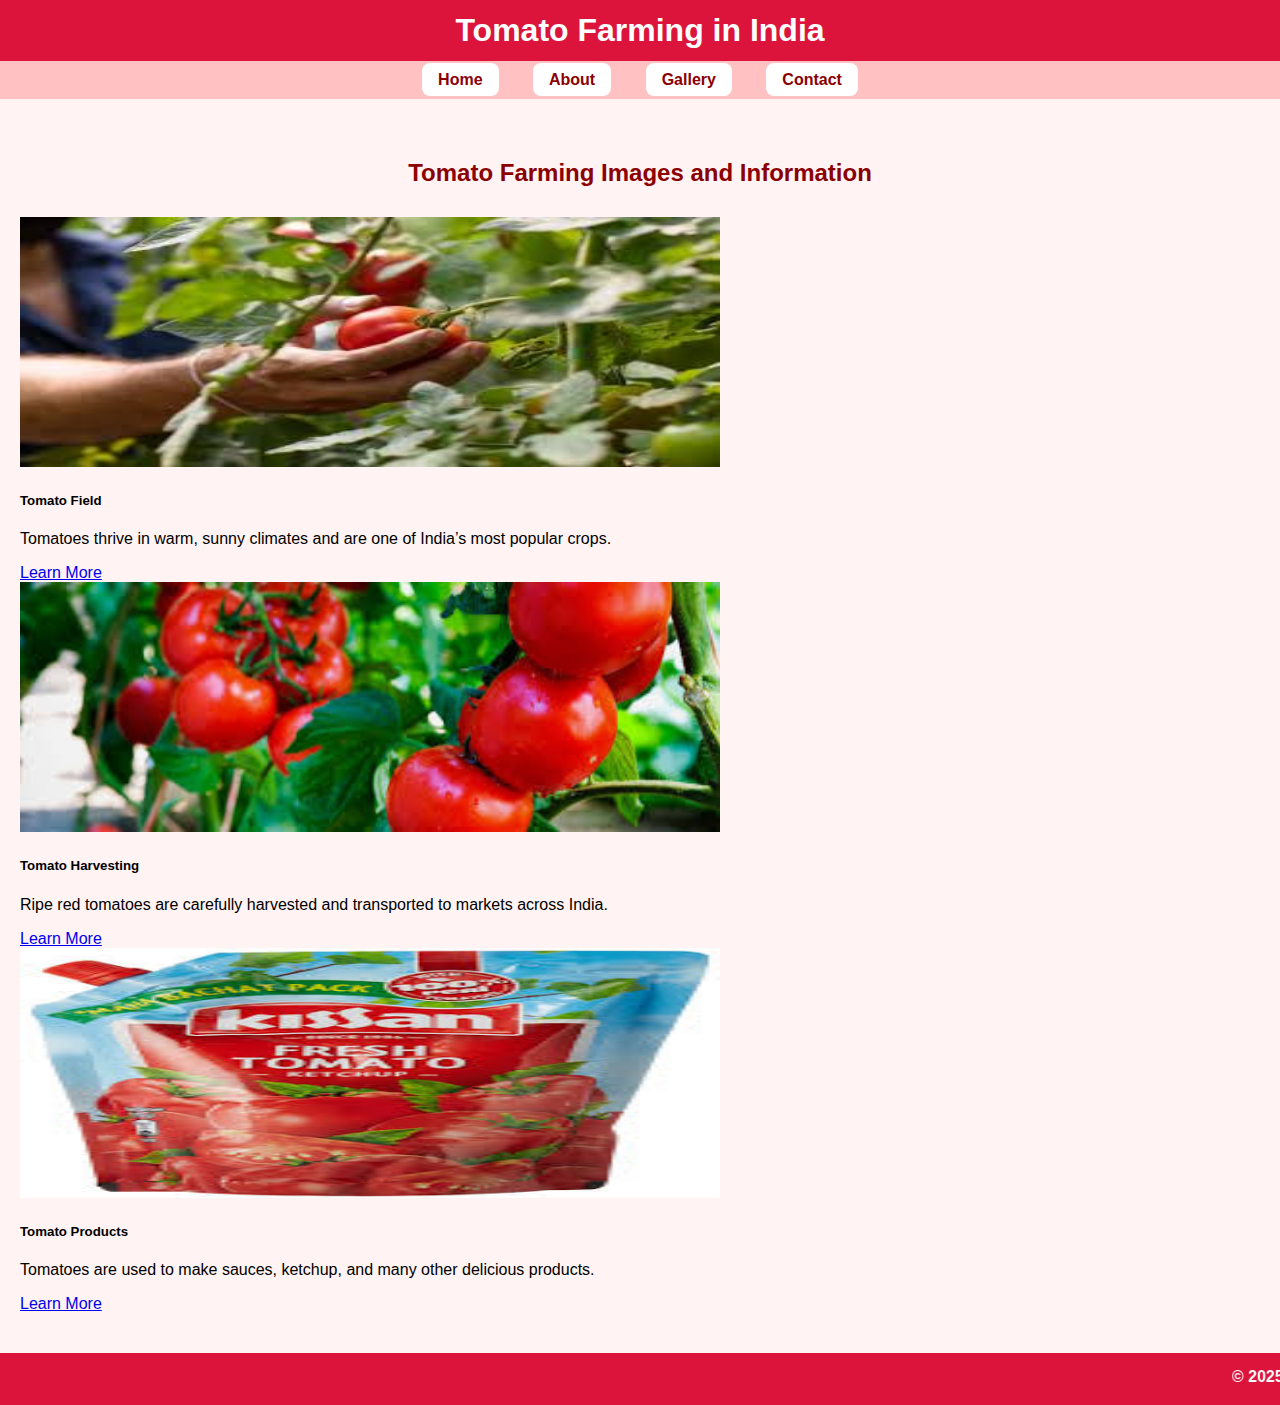
<file: tomato.html>
<!DOCTYPE html>
<html lang="en">

<head>
  <meta charset="UTF-8">
  <meta name="viewport" content="width=device-width, initial-scale=1.0">
  <title>Tomato Farming</title>

  <!-- Bootstrap CSS -->
  <link href="https://cdn.jsdelivr.net/npm/bootstrap@5.3.8/dist/css/bootstrap.min.css" rel="stylesheet"
    integrity="sha384-sRIl4kxILFvY47J16cr9ZwB07vP4J8+LH7qKQnuqkuIAvNWLzeN8tE5YBujZqJLB" crossorigin="anonymous">

  <style>
    html,
    body {
      height: 100%;
      margin: 0;
      padding: 0;
      font-family: Arial, sans-serif;
      display: flex;
      flex-direction: column;
      background-color: #fff3f3;
    }

    header h1 {
      background-color: crimson;
      color: white;
      text-align: center;
      padding: 12px 0;
      margin: 0;
      font-size: 2rem;
    }

    nav {
      background-color: #ffc1c1;
      text-align: center;
      padding: 10px 0;
    }

    nav ul {
      list-style: none;
      margin: 0;
      padding: 0;
    }

    nav ul li {
      display: inline-block;
      margin: 0 15px;
    }

    nav ul li a {
      color: darkred;
      background-color: white;
      padding: 8px 16px;
      border-radius: 8px;
      text-decoration: none;
      font-weight: bold;
      transition: 0.3s ease;
    }

    nav ul li a:hover {
      background-color: darkred;
      color: white;
      transform: scale(1.1);
    }

    main {
      flex: 1;
      padding: 40px 20px;
    }

    h2 {
      text-align: center;
      color: darkred;
      margin-bottom: 30px;
      font-weight: bold;
    }

    footer {
      background-color: crimson;
      color: white;
      text-align: center;
      padding: 15px 0;
      font-weight: bold;
      margin-top: auto;
    }

    /* Image Transition Effect */
    .card img {
      transition: transform 0.5s ease, box-shadow 0.5s ease;
    }

    .card img:hover {
      transform: scale(1.08);
      box-shadow: 0 4px 20px rgba(0, 0, 0, 0.4);
    }

    .btn-transition {
      transition: all 0.4s ease;
    }

    .btn-transition:hover {
      background-color: darkred;
      color: white;
      transform: scale(1.05);
    }
  </style>
</head>

<body>

  <header>
    <h1>Tomato Farming in India</h1>
    <nav>
      <ul>
        <li><a href="home.html" class="btn-transition">Home</a></li>
        <li><a href="about.html" class="btn-transition">About</a></li>
        <li><a href="gallery.html" class="btn-transition">Gallery</a></li>
        <li><a href="contact.html" class="btn-transition">Contact</a></li>
      </ul>
    </nav>
  </header>

  <main class="container">
    <h2>Tomato Farming Images and Information</h2>

    <div class="row g-4">
      <!-- Tomato Field -->
      <div class="col-md-4">
        <div class="card shadow-sm">
          <img src="images/t3.jpg" class="card-img-top"  width="700" height="250"alt="Tomato Field">
          <div class="card-body text-center">
            <h5 class="card-title">Tomato Field</h5>
            <p class="card-text" style="text-align: justify;">Tomatoes thrive in warm, sunny climates and are one of India’s most popular crops.</p>
            <a href="https://en.wikipedia.org/wiki/Tomato" class="btn btn-danger btn-transition" target="_blank">Learn
              More</a>
          </div>
        </div>
      </div>

      <!-- Tomato Harvesting -->
      <div class="col-md-4">
        <div class="card shadow-sm">
          <img src="images/t2.jpg" class="card-img-top" width="700" height="250" alt="Tomato Harvesting">
          <div class="card-body text-center">
            <h5 class="card-title">Tomato Harvesting</h5>
            <p class="card-text" style="text-align: justify;">Ripe red tomatoes are carefully harvested and transported to markets across India.</p>
            <a href="https://agricoop.gov.in/" class="btn btn-danger btn-transition" target="_blank">Learn More</a>
          </div>
        </div>
      </div>

      <!-- Tomato Products -->
      <div class="col-md-4">
        <div class="card shadow-sm">
          <img src="images/t5.jpg" class="card-img-top"  width="700" height="250"alt="Tomato Products">
          <div class="card-body text-center">
            <h5 class="card-title">Tomato Products</h5>
            <p class="card-text" style="text-align: justify;">Tomatoes are used to make sauces, ketchup, and many other delicious products.</p>
            <a href="https://apeda.gov.in/" class="btn btn-danger btn-transition" target="_blank">Learn More</a>
          </div>
        </div>
      </div>
    </div>
  </main>

  <footer>
    <marquee>© 2025 Ghana Web Project. All rights reserved @GHANA</marquee>
  </footer>
</file>
<file: mystyle2.css>
body {
      background: url('images/bg1.jpg') no-repeat center center fixed;
      background-size: cover;
      font-family: Arial, sans-serif;
      margin: 0;
      padding: 0;
      display: flex;
      flex-direction: column;
      min-height: 100vh;
    }

    h1 {
      text-align: center;
      background-color: green;
      color: white;
      padding: 15px;
      margin: 0;
      font-size: 2rem;
    }
    h2{
      color:red;
      font-family: 'Times New Roman', Times, serif;
    }

    /* ✅ Fixed Navbar */
    nav {
      background-color: rgba(255, 255, 255, 0.8);
      text-align: center;
      padding: 15px 0;
    }

    nav ul {
      list-style: none;
      margin: 0;
      padding: 0;
      display: flex;
      justify-content: center;
      flex-wrap: wrap;
      gap: 20px;
    }

    nav ul li {
      display: inline-block;
    }

    nav ul li a {
      display: inline-block;
      color: green;
      background-color: white;
      border: 2px solid blue;
      padding: 10px 25px;
      border-radius: 10px;
      font-weight: bold;
      text-decoration: none;
      transition: 0.3s;
    }

    nav ul li a:hover {
      background-color: green;
      color: white;
      border-color: darkgreen;
      transform: scale(1.05);
    }

    footer {
      margin-top: auto;
      background-color: #00bcd4;
      color: black;
      text-align: center;
      padding: 12px 0;
      font-weight: bold;
    }

    /* 📱 Responsive Design */
    @media screen and (max-width: 600px) {
      h1 {
        font-size: 1.5rem;
        padding: 5px;
      }

      nav ul {
        flex-direction: column;
        gap: 5px;
      }

      nav ul li a {
        width: 30%;
        margin: 0 auto;
        font-size: 1rem;
      }
    }
</file>
